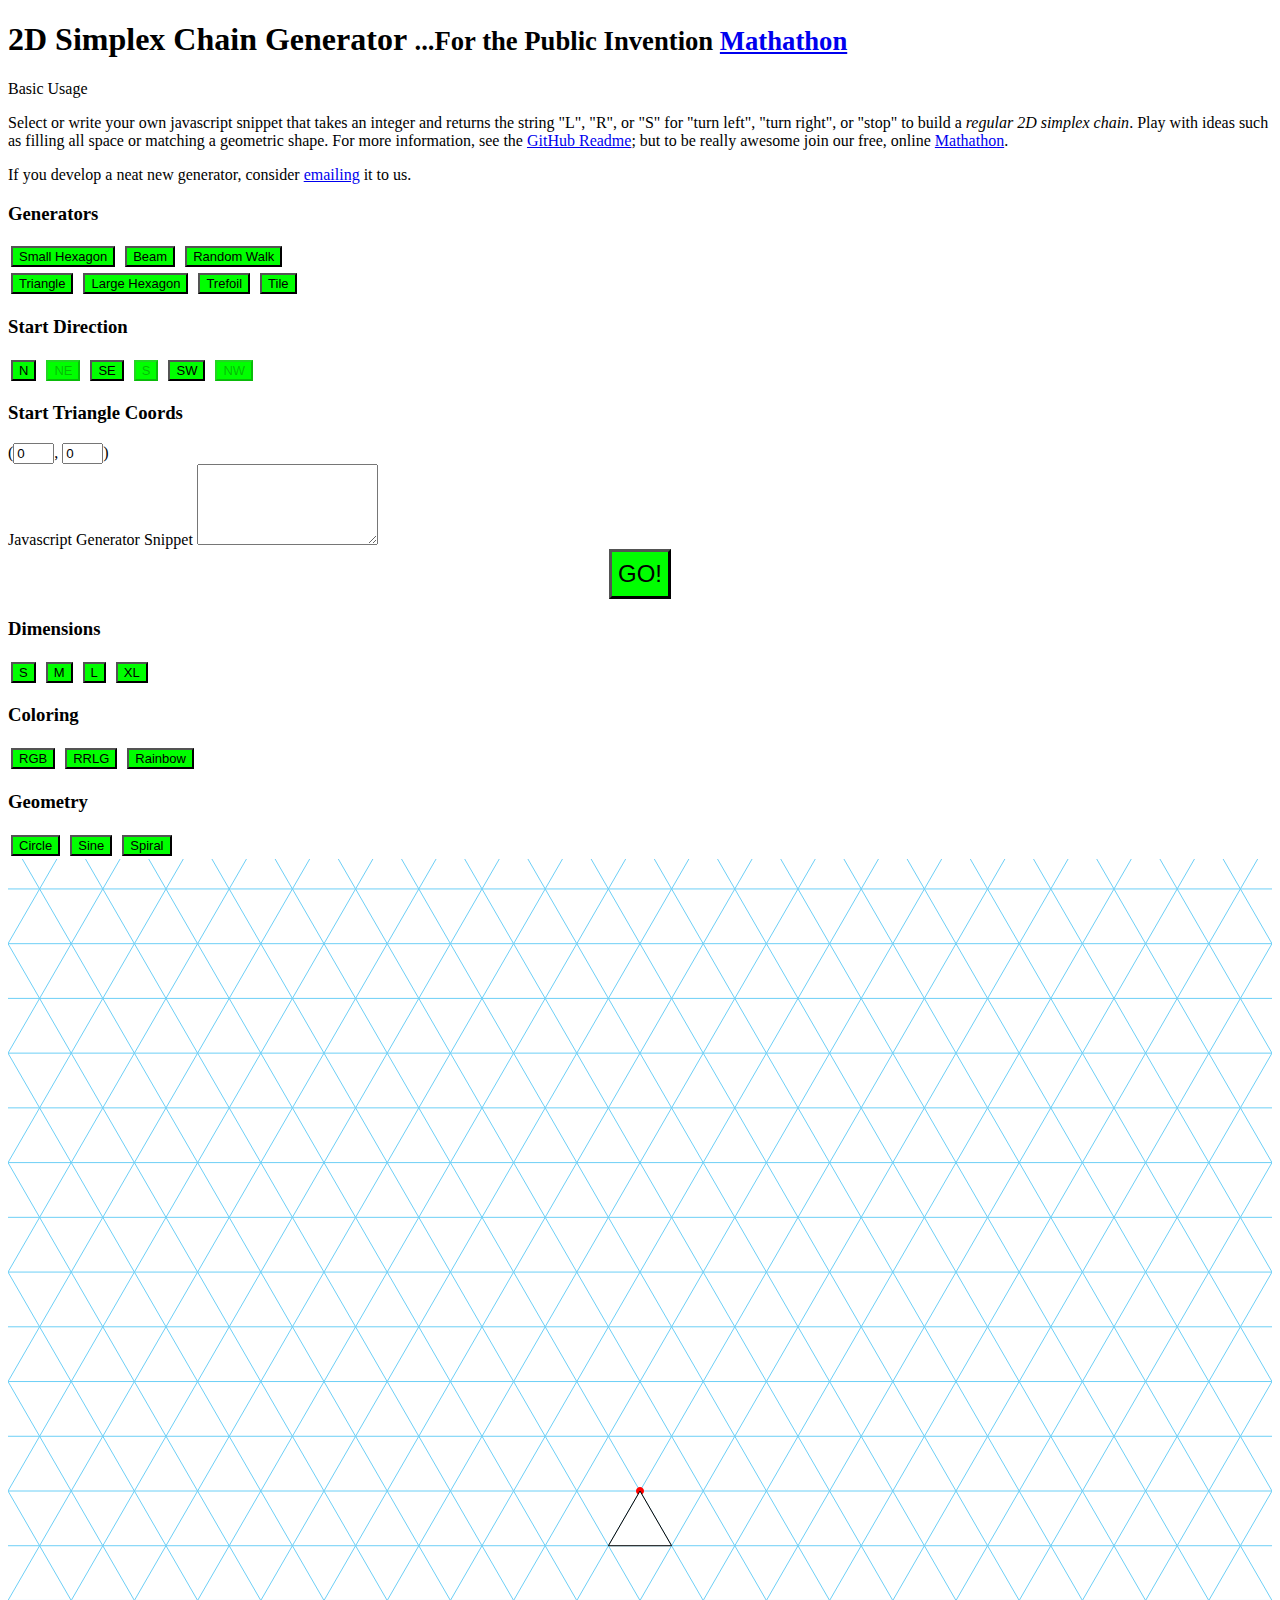
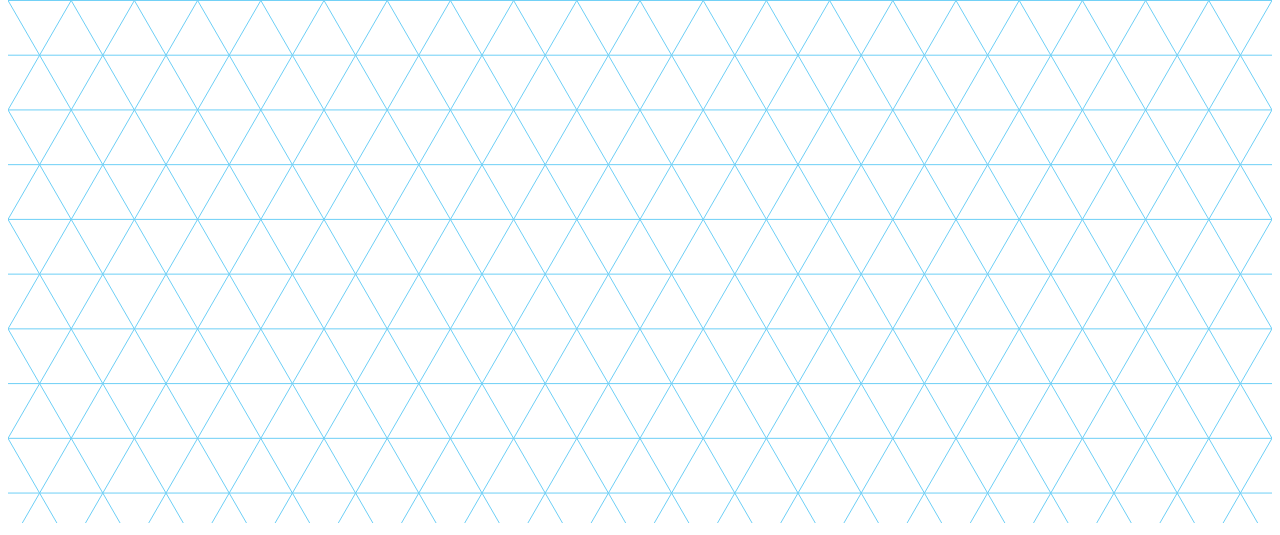
<file: platforms/index.html>
<!--
Copyright (C) 2018 by
  Robert L. Read <read.robert@gmail.com>
  David Jeschke <djeschke@gmail.com>

This program is free software: you can redistribute it and/or modify
it under the terms of the GNU General Public License as published by
the Free Software Foundation, either version 3 of the License, or
(at your option) any later version.

This program is distributed in the hope that it will be useful,
but WITHOUT ANY WARRANTY; without even the implied warranty of
MERCHANTABILITY or FITNESS FOR A PARTICULAR PURPOSE.  See the
GNU General Public License for more details.

You should have received a copy of the GNU General Public License
along with this program.  If not, see <http://www.gnu.org/licenses/>.
-->
<!DOCTYPE html>
<html>
    <head>
      <meta charset="utf-8">
      <meta http-equiv="X-UA-Compatible" content="IE=edge">
      <meta name="viewport" content="width=device-width, initial-scale=1">
        <title> 2D Simplex Chain Generator</title>
    <link rel="stylesheet" href="https://stackpath.bootstrapcdn.com/bootstrap/4.1.3/css/bootstrap.min.css" integrity="sha384-MCw98/SFnGE8fJT3GXwEOngsV7Zt27NXFoaoApmYm81iuXoPkFOJwJ8ERdknLPMO" crossorigin="anonymous">

    <!-- HTML5 shim and Respond.js for IE8 support of HTML5 elements and media queries -->
    <!-- WARNING: Respond.js doesn't work if you view the page via file:// -->
    <!--[if lt IE 9]>
      <script src="https://oss.maxcdn.com/html5shiv/3.7.3/html5shiv.min.js"></script>
      <script src="https://oss.maxcdn.com/respond/1.4.2/respond.min.js"></script>
    <![endif]-->


        <style>
            /* body { font-family: Arial; font-size: 10pt } */
            /* h1 { font-size: 16pt; margin-bottom: 4pt } */
            #function-status { color: darkred }
            #instructions { margin-bottom: 4pt }
            #user-defined-generator { font-family: "Courier New" }
            #visual-section { border: red }
            .controls {
                display: flex;
                flex-direction: row;
                justify-content: space-evenly;
            }
            #execute-button {
                height: 50px;
                border-width: 3px;
                background: lime;
            }
            .btn {
                font-size: small;
                margin: 3px;
                background: lime;
            }
            #start-dir-n:active { background: red; }
            #start-dir-ne:active { background: red; }
            #start-dir-se:active { background: red; }
            #start-dir-s:active { background: red; }
            #start-dir-sw:active { background: red; }
            #start-dir-nw:active { background: red; }
        </style>
        <script
  src="https://code.jquery.com/jquery-3.3.1.min.js"
  integrity="sha256-FgpCb/KJQlLNfOu91ta32o/NMZxltwRo8QtmkMRdAu8="
  crossorigin="anonymous"></script>

    </head>
    <body onresize="onResizeBody()">
      <div class="container">
        <div class="page-header">
          <h1>2D Simplex Chain Generator <small>...For the Public Invention <a href="https://www.eventbrite.com/e/mathathon-a-cooperative-virtual-mathathon-tickets-50181898409"> Mathathon</a></small></h1>
        </div>

        <div class="panel panel-default">
          <div class="panel-heading">Basic Usage</div>
          <div class="panel-body">
            <p  id="instructions">
              Select or write your own javascript snippet that takes an integer and returns the string "L", "R", or "S" for "turn left", "turn right", or "stop" to build a <i>regular 2D simplex chain</i>.
              Play with ideas such as filling all space or matching a geometric shape.
              For more information, see the <a href="https://github.com/PubInv/Mathathon-2018-Simplex-Chains"> GitHub Readme</a>; but to be really awesome join our free, online <a href="https://www.eventbrite.com/e/mathathon-a-cooperative-virtual-mathathon-tickets-50181898409"> Mathathon</a>.
            </p>
            <p>
              If you develop a neat new generator, consider <a href="mailto:read.robert@gmail.com">emailing</a> it to us.
            </p>
          </div>
        </div>
        <div class="row">
          <div class="col-md-4">
            <!-- Left column of generator controls -->

            <div class="panel panel-default">
              <div class="panel-heading">
                <h3 class="panel-title">Generators</h3>
              </div>
              <div class="panel-body" id="generator-buttons">
                <div class="btn-group" role="group" aria-label="Generators">
                  <button type="button" class="btn btn-default">Small Hexagon</button>
                  <button type="button" class="btn btn-default">Beam</button>
                  <button type="button" class="btn btn-default">Random Walk</button>
                </div>
                <div class="btn-group" role="group" aria-label="Generators">
                  <button type="button" class="btn btn-default">Triangle</button>
                  <button type="button" class="btn btn-default">Large Hexagon</button>
                  <button type="button" class="btn btn-default">Trefoil</button>
                  <button type="button" class="btn btn-default">Tile</button>
                </div>
              </div>
            </div>
            <div class="panel-heading">
              <h3 class="panel-title">Start Direction</h3>
            </div>
            <div class="panel-body" id="direction-buttons">
              <div class="btn-group" role="group" aria-label="Directions">
                <button type="button" id="start-dir-n" class="btn btn-default">N</button>
                <button type="button" id="start-dir-ne" class="btn btn-default">NE</button>
                <button type="button" id="start-dir-se" class="btn btn-default">SE</button>
                <button type="button" id="start-dir-s" class="btn btn-default">S</button>
                <button type="button" id="start-dir-sw" class="btn btn-default">SW</button>
                <button type="button" id="start-dir-nw" class="btn btn-default">NW</button>
              </div>
            </div>
            <div class="panel-heading">
              <h3 class="panel-title">Start Triangle Coords</h3>
            </div>
            <div class="panel-body">
              (<input type="text" id="start-x" size="2" value="0" oninput="onStartXChange(this.value)"/>,
              <input type="text" id="start-y" size="2" value="0" oninput="onStartYChange()"/>)
            </div>
          </div>
          <div class="col-md-5">

            <!-- Center column of generator code -->
            <div class="form-group">
              <label for="exampleFormControlTextarea2">Javascript Generator Snippet</label>
              <textarea class="form-control rounded-0" id="user-defined-generator" rows="5" laceholder="Select a generator, above, or create your own."></textarea>
              <div style="display: flex; flex-direction: row; justify-content: center">
                <button type="button" id="execute-button"
                        style="font-size: x-large; margin: 0 auto;">GO!</button>
              </div>
            </div>
            <div id="function-status"></div>
          </div>
          <div class="col-md-3">
            <!-- Right column of other controls -->
            <div class="panel-heading">
              <h3 class="panel-title">Dimensions</h3>
            </div>
            <div class="panel-body" id="gridsize-buttons">
              <div class="btn-group" role="group" aria-label="Directions">
                <button type="button" id="size-s" class="btn btn-default active">S</button>
                <button type="button" id="size-m" class="btn btn-default">M</button>
                <button type="button" id="size-l" class="btn btn-default">L</button>
                <button type="button" id="size-xl" class="btn btn-default">XL</button>
              </div>
            </div>
            <div class="panel-heading">
                <h3 class="panel-title">Coloring</h3>
              </div>
              <div class="panel-body" id="colorscheme-buttons">
                <div class="btn-group" role="group" aria-label="Color Scheme">
                  <button type="button" id="color-rgb" class="btn btn-default active">RGB</button>
                  <button type="button" id="color-rrlg" class="btn btn-default">RRLG</button>
                  <button type="button" id="color-rainbow" class="btn btn-default">Rainbow</button>
                </div>
              </div>
              <div class="panel-heading">
              <h3 class="panel-title">Geometry</h3>
            </div>
            <div class="panel-body" id="curve-buttons">
                <div class="btn-group" role="group" aria-label="Curves">
                  <button type="button" id="circle-button" class="btn btn-default">Circle</button>
                  <button type="button" id="sine-button" class="btn btn-default">Sine</button>
                  <button type="button" id="spiral-button" class="btn btn-default">Spiral</button>
                </div>
            </div>
          </div>
        </div>
      </div>
      <section id="visualsection" class="xscrollable"></section>
      <script src="../javascripts/two.min.js"></script>
      <script src="../javascripts/three.js"></script>
      <script src="../javascripts/main.js"></script>
      <script src="https://cdnjs.cloudflare.com/ajax/libs/popper.js/1.14.3/umd/popper.min.js" integrity="sha384-ZMP7rVo3mIykV+2+9J3UJ46jBk0WLaUAdn689aCwoqbBJiSnjAK/l8WvCWPIPm49" crossorigin="anonymous"></script>
      <script src="https://stackpath.bootstrapcdn.com/bootstrap/4.1.3/js/bootstrap.min.js" integrity="sha384-ChfqqxuZUCnJSK3+MXmPNIyE6ZbWh2IMqE241rYiqJxyMiZ6OW/JmZQ5stwEULTy" crossorigin="anonymous"></script>
    </body>
</html>
</file>
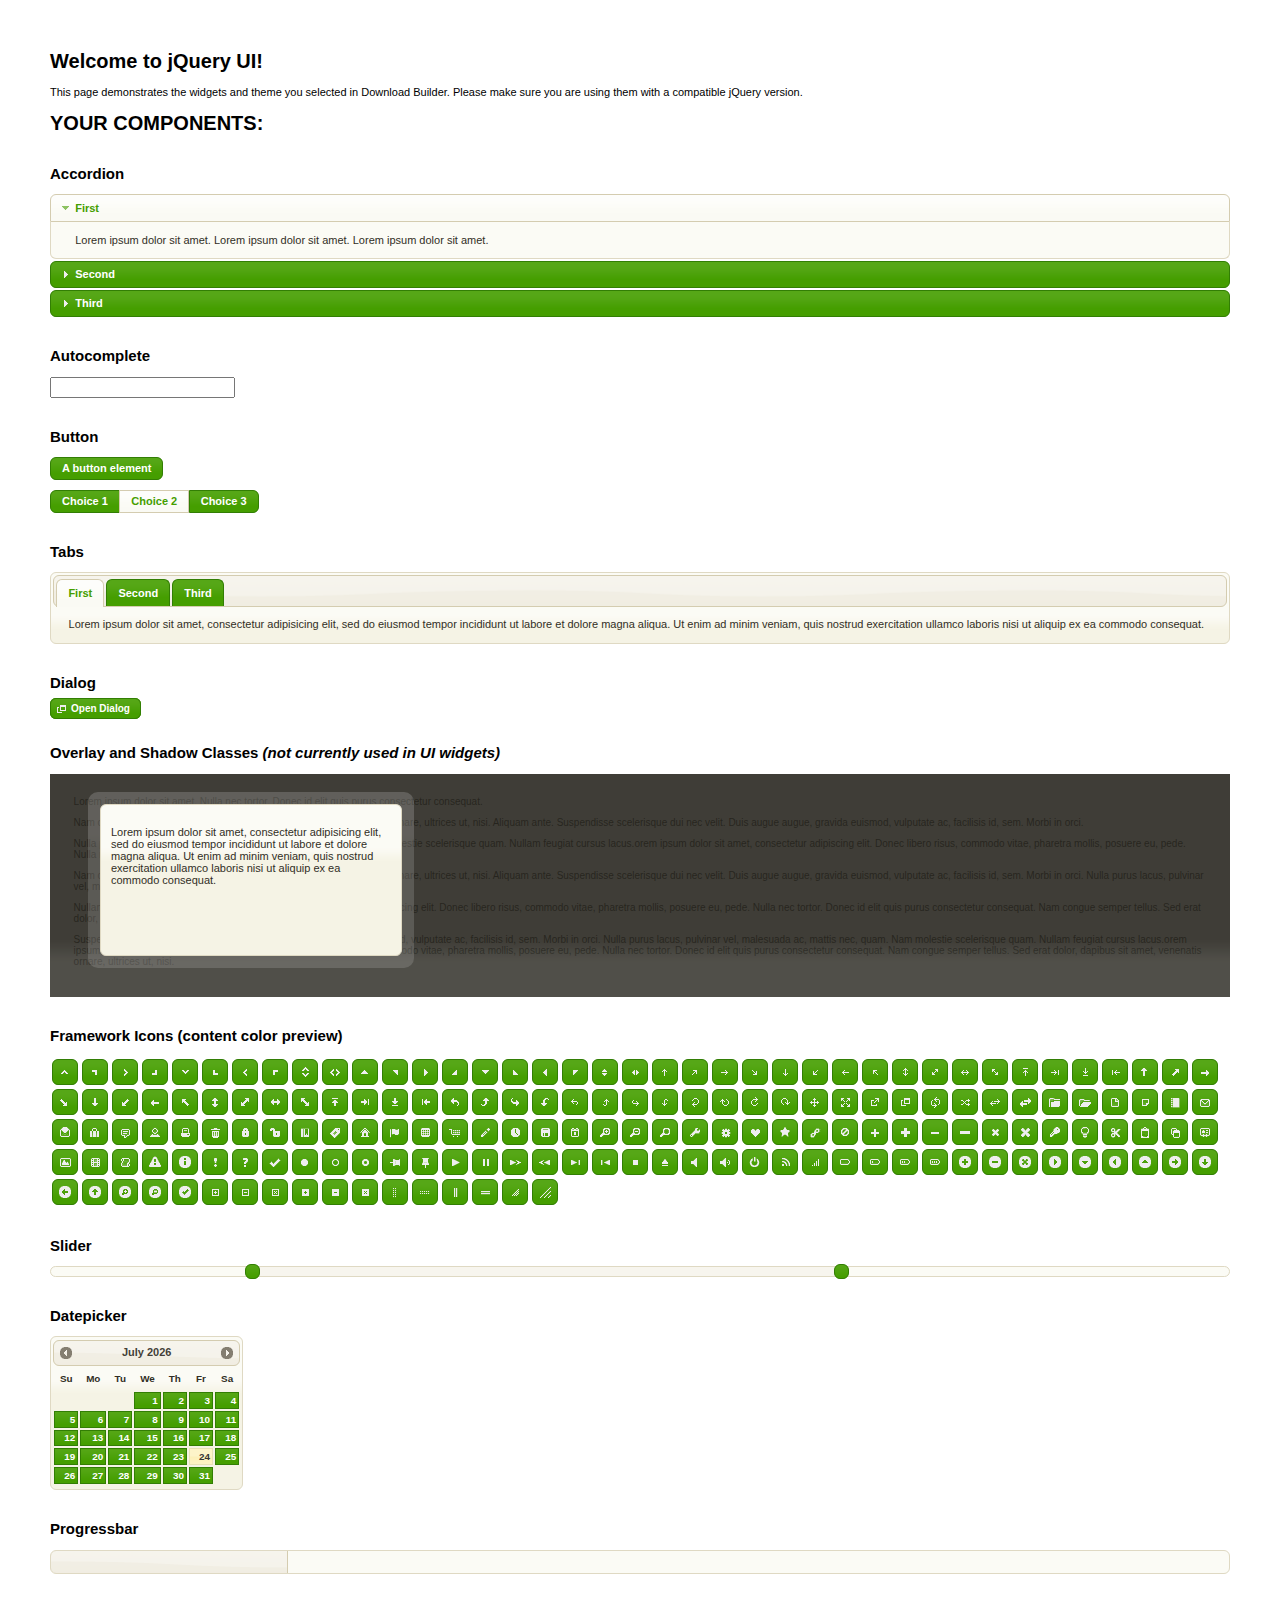
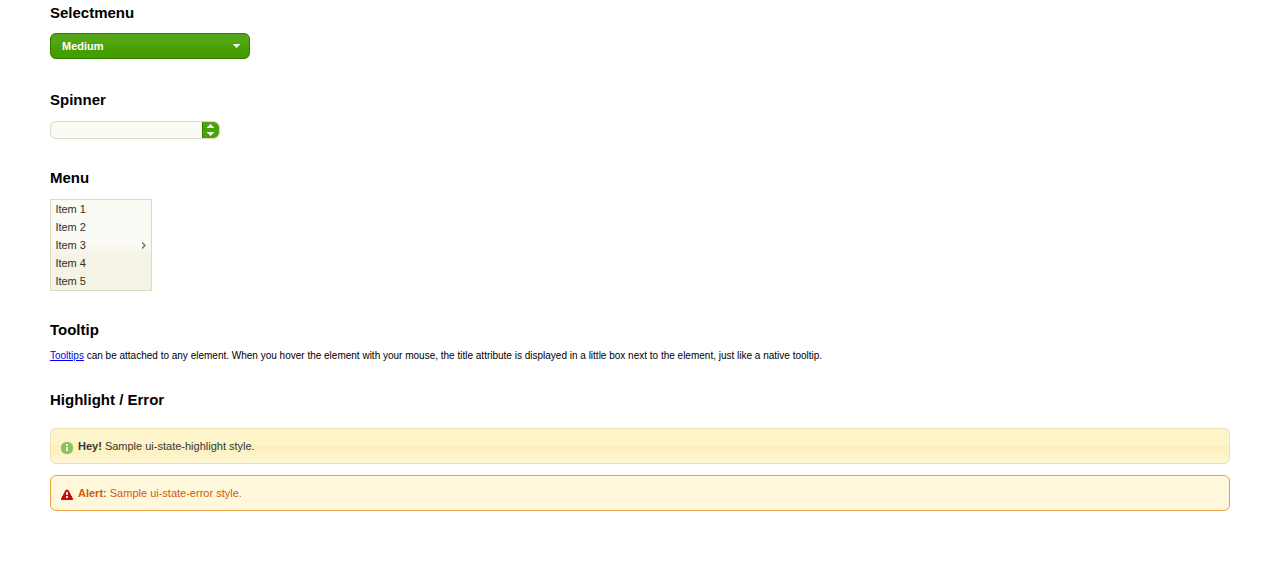
<file: 3Dplayground/jquery-ui-1.11.4.custom/index.html>
<!doctype html>
<html lang="us">
<head>
	<meta charset="utf-8">
	<title>jQuery UI Example Page</title>
	<link href="jquery-ui.css" rel="stylesheet">
	<style>
	body{
		font: 62.5% "Trebuchet MS", sans-serif;
		margin: 50px;
	}
	.demoHeaders {
		margin-top: 2em;
	}
	#dialog-link {
		padding: .4em 1em .4em 20px;
		text-decoration: none;
		position: relative;
	}
	#dialog-link span.ui-icon {
		margin: 0 5px 0 0;
		position: absolute;
		left: .2em;
		top: 50%;
		margin-top: -8px;
	}
	#icons {
		margin: 0;
		padding: 0;
	}
	#icons li {
		margin: 2px;
		position: relative;
		padding: 4px 0;
		cursor: pointer;
		float: left;
		list-style: none;
	}
	#icons span.ui-icon {
		float: left;
		margin: 0 4px;
	}
	.fakewindowcontain .ui-widget-overlay {
		position: absolute;
	}
	select {
		width: 200px;
	}
	</style>
</head>
<body>

<h1>Welcome to jQuery UI!</h1>

<div class="ui-widget">
	<p>This page demonstrates the widgets and theme you selected in Download Builder. Please make sure you are using them with a compatible jQuery version.</p>
</div>

<h1>YOUR COMPONENTS:</h1>


<!-- Accordion -->
<h2 class="demoHeaders">Accordion</h2>
<div id="accordion">
	<h3>First</h3>
	<div>Lorem ipsum dolor sit amet. Lorem ipsum dolor sit amet. Lorem ipsum dolor sit amet.</div>
	<h3>Second</h3>
	<div>Phasellus mattis tincidunt nibh.</div>
	<h3>Third</h3>
	<div>Nam dui erat, auctor a, dignissim quis.</div>
</div>



<!-- Autocomplete -->
<h2 class="demoHeaders">Autocomplete</h2>
<div>
	<input id="autocomplete" title="type &quot;a&quot;">
</div>



<!-- Button -->
<h2 class="demoHeaders">Button</h2>
<button id="button">A button element</button>
<form style="margin-top: 1em;">
	<div id="radioset">
		<input type="radio" id="radio1" name="radio"><label for="radio1">Choice 1</label>
		<input type="radio" id="radio2" name="radio" checked="checked"><label for="radio2">Choice 2</label>
		<input type="radio" id="radio3" name="radio"><label for="radio3">Choice 3</label>
	</div>
</form>



<!-- Tabs -->
<h2 class="demoHeaders">Tabs</h2>
<div id="tabs">
	<ul>
		<li><a href="#tabs-1">First</a></li>
		<li><a href="#tabs-2">Second</a></li>
		<li><a href="#tabs-3">Third</a></li>
	</ul>
	<div id="tabs-1">Lorem ipsum dolor sit amet, consectetur adipisicing elit, sed do eiusmod tempor incididunt ut labore et dolore magna aliqua. Ut enim ad minim veniam, quis nostrud exercitation ullamco laboris nisi ut aliquip ex ea commodo consequat.</div>
	<div id="tabs-2">Phasellus mattis tincidunt nibh. Cras orci urna, blandit id, pretium vel, aliquet ornare, felis. Maecenas scelerisque sem non nisl. Fusce sed lorem in enim dictum bibendum.</div>
	<div id="tabs-3">Nam dui erat, auctor a, dignissim quis, sollicitudin eu, felis. Pellentesque nisi urna, interdum eget, sagittis et, consequat vestibulum, lacus. Mauris porttitor ullamcorper augue.</div>
</div>



<!-- Dialog NOTE: Dialog is not generated by UI in this demo so it can be visually styled in themeroller-->
<h2 class="demoHeaders">Dialog</h2>
<p><a href="#" id="dialog-link" class="ui-state-default ui-corner-all"><span class="ui-icon ui-icon-newwin"></span>Open Dialog</a></p>

<h2 class="demoHeaders">Overlay and Shadow Classes <em>(not currently used in UI widgets)</em></h2>
<div style="position: relative; width: 96%; height: 200px; padding:1% 2%; overflow:hidden;" class="fakewindowcontain">
	<p>Lorem ipsum dolor sit amet,  Nulla nec tortor. Donec id elit quis purus consectetur consequat. </p><p>Nam congue semper tellus. Sed erat dolor, dapibus sit amet, venenatis ornare, ultrices ut, nisi. Aliquam ante. Suspendisse scelerisque dui nec velit. Duis augue augue, gravida euismod, vulputate ac, facilisis id, sem. Morbi in orci. </p><p>Nulla purus lacus, pulvinar vel, malesuada ac, mattis nec, quam. Nam molestie scelerisque quam. Nullam feugiat cursus lacus.orem ipsum dolor sit amet, consectetur adipiscing elit. Donec libero risus, commodo vitae, pharetra mollis, posuere eu, pede. Nulla nec tortor. Donec id elit quis purus consectetur consequat. </p><p>Nam congue semper tellus. Sed erat dolor, dapibus sit amet, venenatis ornare, ultrices ut, nisi. Aliquam ante. Suspendisse scelerisque dui nec velit. Duis augue augue, gravida euismod, vulputate ac, facilisis id, sem. Morbi in orci. Nulla purus lacus, pulvinar vel, malesuada ac, mattis nec, quam. Nam molestie scelerisque quam. </p><p>Nullam feugiat cursus lacus.orem ipsum dolor sit amet, consectetur adipiscing elit. Donec libero risus, commodo vitae, pharetra mollis, posuere eu, pede. Nulla nec tortor. Donec id elit quis purus consectetur consequat. Nam congue semper tellus. Sed erat dolor, dapibus sit amet, venenatis ornare, ultrices ut, nisi. Aliquam ante. </p><p>Suspendisse scelerisque dui nec velit. Duis augue augue, gravida euismod, vulputate ac, facilisis id, sem. Morbi in orci. Nulla purus lacus, pulvinar vel, malesuada ac, mattis nec, quam. Nam molestie scelerisque quam. Nullam feugiat cursus lacus.orem ipsum dolor sit amet, consectetur adipiscing elit. Donec libero risus, commodo vitae, pharetra mollis, posuere eu, pede. Nulla nec tortor. Donec id elit quis purus consectetur consequat. Nam congue semper tellus. Sed erat dolor, dapibus sit amet, venenatis ornare, ultrices ut, nisi. </p>

	<!-- ui-dialog -->
	<div class="ui-overlay"><div class="ui-widget-overlay"></div><div class="ui-widget-shadow ui-corner-all" style="width: 302px; height: 152px; position: absolute; left: 50px; top: 30px;"></div></div>
	<div style="position: absolute; width: 280px; height: 130px;left: 50px; top: 30px; padding: 10px;" class="ui-widget ui-widget-content ui-corner-all">
		<div class="ui-dialog-content ui-widget-content" style="background: none; border: 0;">
			<p>Lorem ipsum dolor sit amet, consectetur adipisicing elit, sed do eiusmod tempor incididunt ut labore et dolore magna aliqua. Ut enim ad minim veniam, quis nostrud exercitation ullamco laboris nisi ut aliquip ex ea commodo consequat.</p>
		</div>
	</div>

</div>

<!-- ui-dialog -->
<div id="dialog" title="Dialog Title">
	<p>Lorem ipsum dolor sit amet, consectetur adipisicing elit, sed do eiusmod tempor incididunt ut labore et dolore magna aliqua. Ut enim ad minim veniam, quis nostrud exercitation ullamco laboris nisi ut aliquip ex ea commodo consequat.</p>
</div>



<h2 class="demoHeaders">Framework Icons (content color preview)</h2>
<ul id="icons" class="ui-widget ui-helper-clearfix">
	<li class="ui-state-default ui-corner-all" title=".ui-icon-carat-1-n"><span class="ui-icon ui-icon-carat-1-n"></span></li>
	<li class="ui-state-default ui-corner-all" title=".ui-icon-carat-1-ne"><span class="ui-icon ui-icon-carat-1-ne"></span></li>
	<li class="ui-state-default ui-corner-all" title=".ui-icon-carat-1-e"><span class="ui-icon ui-icon-carat-1-e"></span></li>
	<li class="ui-state-default ui-corner-all" title=".ui-icon-carat-1-se"><span class="ui-icon ui-icon-carat-1-se"></span></li>
	<li class="ui-state-default ui-corner-all" title=".ui-icon-carat-1-s"><span class="ui-icon ui-icon-carat-1-s"></span></li>
	<li class="ui-state-default ui-corner-all" title=".ui-icon-carat-1-sw"><span class="ui-icon ui-icon-carat-1-sw"></span></li>
	<li class="ui-state-default ui-corner-all" title=".ui-icon-carat-1-w"><span class="ui-icon ui-icon-carat-1-w"></span></li>
	<li class="ui-state-default ui-corner-all" title=".ui-icon-carat-1-nw"><span class="ui-icon ui-icon-carat-1-nw"></span></li>
	<li class="ui-state-default ui-corner-all" title=".ui-icon-carat-2-n-s"><span class="ui-icon ui-icon-carat-2-n-s"></span></li>
	<li class="ui-state-default ui-corner-all" title=".ui-icon-carat-2-e-w"><span class="ui-icon ui-icon-carat-2-e-w"></span></li>
	<li class="ui-state-default ui-corner-all" title=".ui-icon-triangle-1-n"><span class="ui-icon ui-icon-triangle-1-n"></span></li>
	<li class="ui-state-default ui-corner-all" title=".ui-icon-triangle-1-ne"><span class="ui-icon ui-icon-triangle-1-ne"></span></li>
	<li class="ui-state-default ui-corner-all" title=".ui-icon-triangle-1-e"><span class="ui-icon ui-icon-triangle-1-e"></span></li>
	<li class="ui-state-default ui-corner-all" title=".ui-icon-triangle-1-se"><span class="ui-icon ui-icon-triangle-1-se"></span></li>
	<li class="ui-state-default ui-corner-all" title=".ui-icon-triangle-1-s"><span class="ui-icon ui-icon-triangle-1-s"></span></li>
	<li class="ui-state-default ui-corner-all" title=".ui-icon-triangle-1-sw"><span class="ui-icon ui-icon-triangle-1-sw"></span></li>
	<li class="ui-state-default ui-corner-all" title=".ui-icon-triangle-1-w"><span class="ui-icon ui-icon-triangle-1-w"></span></li>
	<li class="ui-state-default ui-corner-all" title=".ui-icon-triangle-1-nw"><span class="ui-icon ui-icon-triangle-1-nw"></span></li>
	<li class="ui-state-default ui-corner-all" title=".ui-icon-triangle-2-n-s"><span class="ui-icon ui-icon-triangle-2-n-s"></span></li>
	<li class="ui-state-default ui-corner-all" title=".ui-icon-triangle-2-e-w"><span class="ui-icon ui-icon-triangle-2-e-w"></span></li>
	<li class="ui-state-default ui-corner-all" title=".ui-icon-arrow-1-n"><span class="ui-icon ui-icon-arrow-1-n"></span></li>
	<li class="ui-state-default ui-corner-all" title=".ui-icon-arrow-1-ne"><span class="ui-icon ui-icon-arrow-1-ne"></span></li>
	<li class="ui-state-default ui-corner-all" title=".ui-icon-arrow-1-e"><span class="ui-icon ui-icon-arrow-1-e"></span></li>
	<li class="ui-state-default ui-corner-all" title=".ui-icon-arrow-1-se"><span class="ui-icon ui-icon-arrow-1-se"></span></li>
	<li class="ui-state-default ui-corner-all" title=".ui-icon-arrow-1-s"><span class="ui-icon ui-icon-arrow-1-s"></span></li>
	<li class="ui-state-default ui-corner-all" title=".ui-icon-arrow-1-sw"><span class="ui-icon ui-icon-arrow-1-sw"></span></li>
	<li class="ui-state-default ui-corner-all" title=".ui-icon-arrow-1-w"><span class="ui-icon ui-icon-arrow-1-w"></span></li>
	<li class="ui-state-default ui-corner-all" title=".ui-icon-arrow-1-nw"><span class="ui-icon ui-icon-arrow-1-nw"></span></li>
	<li class="ui-state-default ui-corner-all" title=".ui-icon-arrow-2-n-s"><span class="ui-icon ui-icon-arrow-2-n-s"></span></li>
	<li class="ui-state-default ui-corner-all" title=".ui-icon-arrow-2-ne-sw"><span class="ui-icon ui-icon-arrow-2-ne-sw"></span></li>
	<li class="ui-state-default ui-corner-all" title=".ui-icon-arrow-2-e-w"><span class="ui-icon ui-icon-arrow-2-e-w"></span></li>
	<li class="ui-state-default ui-corner-all" title=".ui-icon-arrow-2-se-nw"><span class="ui-icon ui-icon-arrow-2-se-nw"></span></li>
	<li class="ui-state-default ui-corner-all" title=".ui-icon-arrowstop-1-n"><span class="ui-icon ui-icon-arrowstop-1-n"></span></li>
	<li class="ui-state-default ui-corner-all" title=".ui-icon-arrowstop-1-e"><span class="ui-icon ui-icon-arrowstop-1-e"></span></li>
	<li class="ui-state-default ui-corner-all" title=".ui-icon-arrowstop-1-s"><span class="ui-icon ui-icon-arrowstop-1-s"></span></li>
	<li class="ui-state-default ui-corner-all" title=".ui-icon-arrowstop-1-w"><span class="ui-icon ui-icon-arrowstop-1-w"></span></li>
	<li class="ui-state-default ui-corner-all" title=".ui-icon-arrowthick-1-n"><span class="ui-icon ui-icon-arrowthick-1-n"></span></li>
	<li class="ui-state-default ui-corner-all" title=".ui-icon-arrowthick-1-ne"><span class="ui-icon ui-icon-arrowthick-1-ne"></span></li>
	<li class="ui-state-default ui-corner-all" title=".ui-icon-arrowthick-1-e"><span class="ui-icon ui-icon-arrowthick-1-e"></span></li>
	<li class="ui-state-default ui-corner-all" title=".ui-icon-arrowthick-1-se"><span class="ui-icon ui-icon-arrowthick-1-se"></span></li>
	<li class="ui-state-default ui-corner-all" title=".ui-icon-arrowthick-1-s"><span class="ui-icon ui-icon-arrowthick-1-s"></span></li>
	<li class="ui-state-default ui-corner-all" title=".ui-icon-arrowthick-1-sw"><span class="ui-icon ui-icon-arrowthick-1-sw"></span></li>
	<li class="ui-state-default ui-corner-all" title=".ui-icon-arrowthick-1-w"><span class="ui-icon ui-icon-arrowthick-1-w"></span></li>
	<li class="ui-state-default ui-corner-all" title=".ui-icon-arrowthick-1-nw"><span class="ui-icon ui-icon-arrowthick-1-nw"></span></li>
	<li class="ui-state-default ui-corner-all" title=".ui-icon-arrowthick-2-n-s"><span class="ui-icon ui-icon-arrowthick-2-n-s"></span></li>
	<li class="ui-state-default ui-corner-all" title=".ui-icon-arrowthick-2-ne-sw"><span class="ui-icon ui-icon-arrowthick-2-ne-sw"></span></li>
	<li class="ui-state-default ui-corner-all" title=".ui-icon-arrowthick-2-e-w"><span class="ui-icon ui-icon-arrowthick-2-e-w"></span></li>
	<li class="ui-state-default ui-corner-all" title=".ui-icon-arrowthick-2-se-nw"><span class="ui-icon ui-icon-arrowthick-2-se-nw"></span></li>
	<li class="ui-state-default ui-corner-all" title=".ui-icon-arrowthickstop-1-n"><span class="ui-icon ui-icon-arrowthickstop-1-n"></span></li>
	<li class="ui-state-default ui-corner-all" title=".ui-icon-arrowthickstop-1-e"><span class="ui-icon ui-icon-arrowthickstop-1-e"></span></li>
	<li class="ui-state-default ui-corner-all" title=".ui-icon-arrowthickstop-1-s"><span class="ui-icon ui-icon-arrowthickstop-1-s"></span></li>
	<li class="ui-state-default ui-corner-all" title=".ui-icon-arrowthickstop-1-w"><span class="ui-icon ui-icon-arrowthickstop-1-w"></span></li>
	<li class="ui-state-default ui-corner-all" title=".ui-icon-arrowreturnthick-1-w"><span class="ui-icon ui-icon-arrowreturnthick-1-w"></span></li>
	<li class="ui-state-default ui-corner-all" title=".ui-icon-arrowreturnthick-1-n"><span class="ui-icon ui-icon-arrowreturnthick-1-n"></span></li>
	<li class="ui-state-default ui-corner-all" title=".ui-icon-arrowreturnthick-1-e"><span class="ui-icon ui-icon-arrowreturnthick-1-e"></span></li>
	<li class="ui-state-default ui-corner-all" title=".ui-icon-arrowreturnthick-1-s"><span class="ui-icon ui-icon-arrowreturnthick-1-s"></span></li>
	<li class="ui-state-default ui-corner-all" title=".ui-icon-arrowreturn-1-w"><span class="ui-icon ui-icon-arrowreturn-1-w"></span></li>
	<li class="ui-state-default ui-corner-all" title=".ui-icon-arrowreturn-1-n"><span class="ui-icon ui-icon-arrowreturn-1-n"></span></li>
	<li class="ui-state-default ui-corner-all" title=".ui-icon-arrowreturn-1-e"><span class="ui-icon ui-icon-arrowreturn-1-e"></span></li>
	<li class="ui-state-default ui-corner-all" title=".ui-icon-arrowreturn-1-s"><span class="ui-icon ui-icon-arrowreturn-1-s"></span></li>
	<li class="ui-state-default ui-corner-all" title=".ui-icon-arrowrefresh-1-w"><span class="ui-icon ui-icon-arrowrefresh-1-w"></span></li>
	<li class="ui-state-default ui-corner-all" title=".ui-icon-arrowrefresh-1-n"><span class="ui-icon ui-icon-arrowrefresh-1-n"></span></li>
	<li class="ui-state-default ui-corner-all" title=".ui-icon-arrowrefresh-1-e"><span class="ui-icon ui-icon-arrowrefresh-1-e"></span></li>
	<li class="ui-state-default ui-corner-all" title=".ui-icon-arrowrefresh-1-s"><span class="ui-icon ui-icon-arrowrefresh-1-s"></span></li>
	<li class="ui-state-default ui-corner-all" title=".ui-icon-arrow-4"><span class="ui-icon ui-icon-arrow-4"></span></li>
	<li class="ui-state-default ui-corner-all" title=".ui-icon-arrow-4-diag"><span class="ui-icon ui-icon-arrow-4-diag"></span></li>
	<li class="ui-state-default ui-corner-all" title=".ui-icon-extlink"><span class="ui-icon ui-icon-extlink"></span></li>
	<li class="ui-state-default ui-corner-all" title=".ui-icon-newwin"><span class="ui-icon ui-icon-newwin"></span></li>
	<li class="ui-state-default ui-corner-all" title=".ui-icon-refresh"><span class="ui-icon ui-icon-refresh"></span></li>
	<li class="ui-state-default ui-corner-all" title=".ui-icon-shuffle"><span class="ui-icon ui-icon-shuffle"></span></li>
	<li class="ui-state-default ui-corner-all" title=".ui-icon-transfer-e-w"><span class="ui-icon ui-icon-transfer-e-w"></span></li>
	<li class="ui-state-default ui-corner-all" title=".ui-icon-transferthick-e-w"><span class="ui-icon ui-icon-transferthick-e-w"></span></li>
	<li class="ui-state-default ui-corner-all" title=".ui-icon-folder-collapsed"><span class="ui-icon ui-icon-folder-collapsed"></span></li>
	<li class="ui-state-default ui-corner-all" title=".ui-icon-folder-open"><span class="ui-icon ui-icon-folder-open"></span></li>
	<li class="ui-state-default ui-corner-all" title=".ui-icon-document"><span class="ui-icon ui-icon-document"></span></li>
	<li class="ui-state-default ui-corner-all" title=".ui-icon-document-b"><span class="ui-icon ui-icon-document-b"></span></li>
	<li class="ui-state-default ui-corner-all" title=".ui-icon-note"><span class="ui-icon ui-icon-note"></span></li>
	<li class="ui-state-default ui-corner-all" title=".ui-icon-mail-closed"><span class="ui-icon ui-icon-mail-closed"></span></li>
	<li class="ui-state-default ui-corner-all" title=".ui-icon-mail-open"><span class="ui-icon ui-icon-mail-open"></span></li>
	<li class="ui-state-default ui-corner-all" title=".ui-icon-suitcase"><span class="ui-icon ui-icon-suitcase"></span></li>
	<li class="ui-state-default ui-corner-all" title=".ui-icon-comment"><span class="ui-icon ui-icon-comment"></span></li>
	<li class="ui-state-default ui-corner-all" title=".ui-icon-person"><span class="ui-icon ui-icon-person"></span></li>
	<li class="ui-state-default ui-corner-all" title=".ui-icon-print"><span class="ui-icon ui-icon-print"></span></li>
	<li class="ui-state-default ui-corner-all" title=".ui-icon-trash"><span class="ui-icon ui-icon-trash"></span></li>
	<li class="ui-state-default ui-corner-all" title=".ui-icon-locked"><span class="ui-icon ui-icon-locked"></span></li>
	<li class="ui-state-default ui-corner-all" title=".ui-icon-unlocked"><span class="ui-icon ui-icon-unlocked"></span></li>
	<li class="ui-state-default ui-corner-all" title=".ui-icon-bookmark"><span class="ui-icon ui-icon-bookmark"></span></li>
	<li class="ui-state-default ui-corner-all" title=".ui-icon-tag"><span class="ui-icon ui-icon-tag"></span></li>
	<li class="ui-state-default ui-corner-all" title=".ui-icon-home"><span class="ui-icon ui-icon-home"></span></li>
	<li class="ui-state-default ui-corner-all" title=".ui-icon-flag"><span class="ui-icon ui-icon-flag"></span></li>
	<li class="ui-state-default ui-corner-all" title=".ui-icon-calculator"><span class="ui-icon ui-icon-calculator"></span></li>
	<li class="ui-state-default ui-corner-all" title=".ui-icon-cart"><span class="ui-icon ui-icon-cart"></span></li>
	<li class="ui-state-default ui-corner-all" title=".ui-icon-pencil"><span class="ui-icon ui-icon-pencil"></span></li>
	<li class="ui-state-default ui-corner-all" title=".ui-icon-clock"><span class="ui-icon ui-icon-clock"></span></li>
	<li class="ui-state-default ui-corner-all" title=".ui-icon-disk"><span class="ui-icon ui-icon-disk"></span></li>
	<li class="ui-state-default ui-corner-all" title=".ui-icon-calendar"><span class="ui-icon ui-icon-calendar"></span></li>
	<li class="ui-state-default ui-corner-all" title=".ui-icon-zoomin"><span class="ui-icon ui-icon-zoomin"></span></li>
	<li class="ui-state-default ui-corner-all" title=".ui-icon-zoomout"><span class="ui-icon ui-icon-zoomout"></span></li>
	<li class="ui-state-default ui-corner-all" title=".ui-icon-search"><span class="ui-icon ui-icon-search"></span></li>
	<li class="ui-state-default ui-corner-all" title=".ui-icon-wrench"><span class="ui-icon ui-icon-wrench"></span></li>
	<li class="ui-state-default ui-corner-all" title=".ui-icon-gear"><span class="ui-icon ui-icon-gear"></span></li>
	<li class="ui-state-default ui-corner-all" title=".ui-icon-heart"><span class="ui-icon ui-icon-heart"></span></li>
	<li class="ui-state-default ui-corner-all" title=".ui-icon-star"><span class="ui-icon ui-icon-star"></span></li>
	<li class="ui-state-default ui-corner-all" title=".ui-icon-link"><span class="ui-icon ui-icon-link"></span></li>
	<li class="ui-state-default ui-corner-all" title=".ui-icon-cancel"><span class="ui-icon ui-icon-cancel"></span></li>
	<li class="ui-state-default ui-corner-all" title=".ui-icon-plus"><span class="ui-icon ui-icon-plus"></span></li>
	<li class="ui-state-default ui-corner-all" title=".ui-icon-plusthick"><span class="ui-icon ui-icon-plusthick"></span></li>
	<li class="ui-state-default ui-corner-all" title=".ui-icon-minus"><span class="ui-icon ui-icon-minus"></span></li>
	<li class="ui-state-default ui-corner-all" title=".ui-icon-minusthick"><span class="ui-icon ui-icon-minusthick"></span></li>
	<li class="ui-state-default ui-corner-all" title=".ui-icon-close"><span class="ui-icon ui-icon-close"></span></li>
	<li class="ui-state-default ui-corner-all" title=".ui-icon-closethick"><span class="ui-icon ui-icon-closethick"></span></li>
	<li class="ui-state-default ui-corner-all" title=".ui-icon-key"><span class="ui-icon ui-icon-key"></span></li>
	<li class="ui-state-default ui-corner-all" title=".ui-icon-lightbulb"><span class="ui-icon ui-icon-lightbulb"></span></li>
	<li class="ui-state-default ui-corner-all" title=".ui-icon-scissors"><span class="ui-icon ui-icon-scissors"></span></li>
	<li class="ui-state-default ui-corner-all" title=".ui-icon-clipboard"><span class="ui-icon ui-icon-clipboard"></span></li>
	<li class="ui-state-default ui-corner-all" title=".ui-icon-copy"><span class="ui-icon ui-icon-copy"></span></li>
	<li class="ui-state-default ui-corner-all" title=".ui-icon-contact"><span class="ui-icon ui-icon-contact"></span></li>
	<li class="ui-state-default ui-corner-all" title=".ui-icon-image"><span class="ui-icon ui-icon-image"></span></li>
	<li class="ui-state-default ui-corner-all" title=".ui-icon-video"><span class="ui-icon ui-icon-video"></span></li>
	<li class="ui-state-default ui-corner-all" title=".ui-icon-script"><span class="ui-icon ui-icon-script"></span></li>
	<li class="ui-state-default ui-corner-all" title=".ui-icon-alert"><span class="ui-icon ui-icon-alert"></span></li>
	<li class="ui-state-default ui-corner-all" title=".ui-icon-info"><span class="ui-icon ui-icon-info"></span></li>
	<li class="ui-state-default ui-corner-all" title=".ui-icon-notice"><span class="ui-icon ui-icon-notice"></span></li>
	<li class="ui-state-default ui-corner-all" title=".ui-icon-help"><span class="ui-icon ui-icon-help"></span></li>
	<li class="ui-state-default ui-corner-all" title=".ui-icon-check"><span class="ui-icon ui-icon-check"></span></li>
	<li class="ui-state-default ui-corner-all" title=".ui-icon-bullet"><span class="ui-icon ui-icon-bullet"></span></li>
	<li class="ui-state-default ui-corner-all" title=".ui-icon-radio-off"><span class="ui-icon ui-icon-radio-off"></span></li>
	<li class="ui-state-default ui-corner-all" title=".ui-icon-radio-on"><span class="ui-icon ui-icon-radio-on"></span></li>
	<li class="ui-state-default ui-corner-all" title=".ui-icon-pin-w"><span class="ui-icon ui-icon-pin-w"></span></li>
	<li class="ui-state-default ui-corner-all" title=".ui-icon-pin-s"><span class="ui-icon ui-icon-pin-s"></span></li>
	<li class="ui-state-default ui-corner-all" title=".ui-icon-play"><span class="ui-icon ui-icon-play"></span></li>
	<li class="ui-state-default ui-corner-all" title=".ui-icon-pause"><span class="ui-icon ui-icon-pause"></span></li>
	<li class="ui-state-default ui-corner-all" title=".ui-icon-seek-next"><span class="ui-icon ui-icon-seek-next"></span></li>
	<li class="ui-state-default ui-corner-all" title=".ui-icon-seek-prev"><span class="ui-icon ui-icon-seek-prev"></span></li>
	<li class="ui-state-default ui-corner-all" title=".ui-icon-seek-end"><span class="ui-icon ui-icon-seek-end"></span></li>
	<li class="ui-state-default ui-corner-all" title=".ui-icon-seek-first"><span class="ui-icon ui-icon-seek-first"></span></li>
	<li class="ui-state-default ui-corner-all" title=".ui-icon-stop"><span class="ui-icon ui-icon-stop"></span></li>
	<li class="ui-state-default ui-corner-all" title=".ui-icon-eject"><span class="ui-icon ui-icon-eject"></span></li>
	<li class="ui-state-default ui-corner-all" title=".ui-icon-volume-off"><span class="ui-icon ui-icon-volume-off"></span></li>
	<li class="ui-state-default ui-corner-all" title=".ui-icon-volume-on"><span class="ui-icon ui-icon-volume-on"></span></li>
	<li class="ui-state-default ui-corner-all" title=".ui-icon-power"><span class="ui-icon ui-icon-power"></span></li>
	<li class="ui-state-default ui-corner-all" title=".ui-icon-signal-diag"><span class="ui-icon ui-icon-signal-diag"></span></li>
	<li class="ui-state-default ui-corner-all" title=".ui-icon-signal"><span class="ui-icon ui-icon-signal"></span></li>
	<li class="ui-state-default ui-corner-all" title=".ui-icon-battery-0"><span class="ui-icon ui-icon-battery-0"></span></li>
	<li class="ui-state-default ui-corner-all" title=".ui-icon-battery-1"><span class="ui-icon ui-icon-battery-1"></span></li>
	<li class="ui-state-default ui-corner-all" title=".ui-icon-battery-2"><span class="ui-icon ui-icon-battery-2"></span></li>
	<li class="ui-state-default ui-corner-all" title=".ui-icon-battery-3"><span class="ui-icon ui-icon-battery-3"></span></li>
	<li class="ui-state-default ui-corner-all" title=".ui-icon-circle-plus"><span class="ui-icon ui-icon-circle-plus"></span></li>
	<li class="ui-state-default ui-corner-all" title=".ui-icon-circle-minus"><span class="ui-icon ui-icon-circle-minus"></span></li>
	<li class="ui-state-default ui-corner-all" title=".ui-icon-circle-close"><span class="ui-icon ui-icon-circle-close"></span></li>
	<li class="ui-state-default ui-corner-all" title=".ui-icon-circle-triangle-e"><span class="ui-icon ui-icon-circle-triangle-e"></span></li>
	<li class="ui-state-default ui-corner-all" title=".ui-icon-circle-triangle-s"><span class="ui-icon ui-icon-circle-triangle-s"></span></li>
	<li class="ui-state-default ui-corner-all" title=".ui-icon-circle-triangle-w"><span class="ui-icon ui-icon-circle-triangle-w"></span></li>
	<li class="ui-state-default ui-corner-all" title=".ui-icon-circle-triangle-n"><span class="ui-icon ui-icon-circle-triangle-n"></span></li>
	<li class="ui-state-default ui-corner-all" title=".ui-icon-circle-arrow-e"><span class="ui-icon ui-icon-circle-arrow-e"></span></li>
	<li class="ui-state-default ui-corner-all" title=".ui-icon-circle-arrow-s"><span class="ui-icon ui-icon-circle-arrow-s"></span></li>
	<li class="ui-state-default ui-corner-all" title=".ui-icon-circle-arrow-w"><span class="ui-icon ui-icon-circle-arrow-w"></span></li>
	<li class="ui-state-default ui-corner-all" title=".ui-icon-circle-arrow-n"><span class="ui-icon ui-icon-circle-arrow-n"></span></li>
	<li class="ui-state-default ui-corner-all" title=".ui-icon-circle-zoomin"><span class="ui-icon ui-icon-circle-zoomin"></span></li>
	<li class="ui-state-default ui-corner-all" title=".ui-icon-circle-zoomout"><span class="ui-icon ui-icon-circle-zoomout"></span></li>
	<li class="ui-state-default ui-corner-all" title=".ui-icon-circle-check"><span class="ui-icon ui-icon-circle-check"></span></li>
	<li class="ui-state-default ui-corner-all" title=".ui-icon-circlesmall-plus"><span class="ui-icon ui-icon-circlesmall-plus"></span></li>
	<li class="ui-state-default ui-corner-all" title=".ui-icon-circlesmall-minus"><span class="ui-icon ui-icon-circlesmall-minus"></span></li>
	<li class="ui-state-default ui-corner-all" title=".ui-icon-circlesmall-close"><span class="ui-icon ui-icon-circlesmall-close"></span></li>
	<li class="ui-state-default ui-corner-all" title=".ui-icon-squaresmall-plus"><span class="ui-icon ui-icon-squaresmall-plus"></span></li>
	<li class="ui-state-default ui-corner-all" title=".ui-icon-squaresmall-minus"><span class="ui-icon ui-icon-squaresmall-minus"></span></li>
	<li class="ui-state-default ui-corner-all" title=".ui-icon-squaresmall-close"><span class="ui-icon ui-icon-squaresmall-close"></span></li>
	<li class="ui-state-default ui-corner-all" title=".ui-icon-grip-dotted-vertical"><span class="ui-icon ui-icon-grip-dotted-vertical"></span></li>
	<li class="ui-state-default ui-corner-all" title=".ui-icon-grip-dotted-horizontal"><span class="ui-icon ui-icon-grip-dotted-horizontal"></span></li>
	<li class="ui-state-default ui-corner-all" title=".ui-icon-grip-solid-vertical"><span class="ui-icon ui-icon-grip-solid-vertical"></span></li>
	<li class="ui-state-default ui-corner-all" title=".ui-icon-grip-solid-horizontal"><span class="ui-icon ui-icon-grip-solid-horizontal"></span></li>
	<li class="ui-state-default ui-corner-all" title=".ui-icon-gripsmall-diagonal-se"><span class="ui-icon ui-icon-gripsmall-diagonal-se"></span></li>
	<li class="ui-state-default ui-corner-all" title=".ui-icon-grip-diagonal-se"><span class="ui-icon ui-icon-grip-diagonal-se"></span></li>
</ul>


<!-- Slider -->
<h2 class="demoHeaders">Slider</h2>
<div id="slider"></div>



<!-- Datepicker -->
<h2 class="demoHeaders">Datepicker</h2>
<div id="datepicker"></div>



<!-- Progressbar -->
<h2 class="demoHeaders">Progressbar</h2>
<div id="progressbar"></div>



<!-- Progressbar -->
<h2 class="demoHeaders">Selectmenu</h2>
<select id="selectmenu">
	<option>Slower</option>
	<option>Slow</option>
	<option selected="selected">Medium</option>
	<option>Fast</option>
	<option>Faster</option>
</select>



<!-- Spinner -->
<h2 class="demoHeaders">Spinner</h2>
<input id="spinner">



<!-- Menu -->
<h2 class="demoHeaders">Menu</h2>
<ul style="width:100px;" id="menu">
	<li>Item 1</li>
	<li>Item 2</li>
	<li>Item 3
		<ul>
			<li>Item 3-1</li>
			<li>Item 3-2</li>
			<li>Item 3-3</li>
			<li>Item 3-4</li>
			<li>Item 3-5</li>
		</ul>
	</li>
	<li>Item 4</li>
	<li>Item 5</li>
</ul>



<!-- Tooltip -->
<h2 class="demoHeaders">Tooltip</h2>
<p id="tooltip">
	<a href="#" title="That&apos;s what this widget is">Tooltips</a> can be attached to any element. When you hover
the element with your mouse, the title attribute is displayed in a little box next to the element, just like a native tooltip.
</p>


<!-- Highlight / Error -->
<h2 class="demoHeaders">Highlight / Error</h2>
<div class="ui-widget">
	<div class="ui-state-highlight ui-corner-all" style="margin-top: 20px; padding: 0 .7em;">
		<p><span class="ui-icon ui-icon-info" style="float: left; margin-right: .3em;"></span>
		<strong>Hey!</strong> Sample ui-state-highlight style.</p>
	</div>
</div>
<br>
<div class="ui-widget">
	<div class="ui-state-error ui-corner-all" style="padding: 0 .7em;">
		<p><span class="ui-icon ui-icon-alert" style="float: left; margin-right: .3em;"></span>
		<strong>Alert:</strong> Sample ui-state-error style.</p>
	</div>
</div>

<script src="external/jquery/jquery.js"></script>
<script src="jquery-ui.js"></script>
<script>

$( "#accordion" ).accordion();



var availableTags = [
	"ActionScript",
	"AppleScript",
	"Asp",
	"BASIC",
	"C",
	"C++",
	"Clojure",
	"COBOL",
	"ColdFusion",
	"Erlang",
	"Fortran",
	"Groovy",
	"Haskell",
	"Java",
	"JavaScript",
	"Lisp",
	"Perl",
	"PHP",
	"Python",
	"Ruby",
	"Scala",
	"Scheme"
];
$( "#autocomplete" ).autocomplete({
	source: availableTags
});



$( "#button" ).button();
$( "#radioset" ).buttonset();



$( "#tabs" ).tabs();



$( "#dialog" ).dialog({
	autoOpen: false,
	width: 400,
	buttons: [
		{
			text: "Ok",
			click: function() {
				$( this ).dialog( "close" );
			}
		},
		{
			text: "Cancel",
			click: function() {
				$( this ).dialog( "close" );
			}
		}
	]
});

// Link to open the dialog
$( "#dialog-link" ).click(function( event ) {
	$( "#dialog" ).dialog( "open" );
	event.preventDefault();
});



$( "#datepicker" ).datepicker({
	inline: true
});



$( "#slider" ).slider({
	range: true,
	values: [ 17, 67 ]
});



$( "#progressbar" ).progressbar({
	value: 20
});



$( "#spinner" ).spinner();



$( "#menu" ).menu();



$( "#tooltip" ).tooltip();



$( "#selectmenu" ).selectmenu();


// Hover states on the static widgets
$( "#dialog-link, #icons li" ).hover(
	function() {
		$( this ).addClass( "ui-state-hover" );
	},
	function() {
		$( this ).removeClass( "ui-state-hover" );
	}
);
</script>
</body>
</html>
</file>
